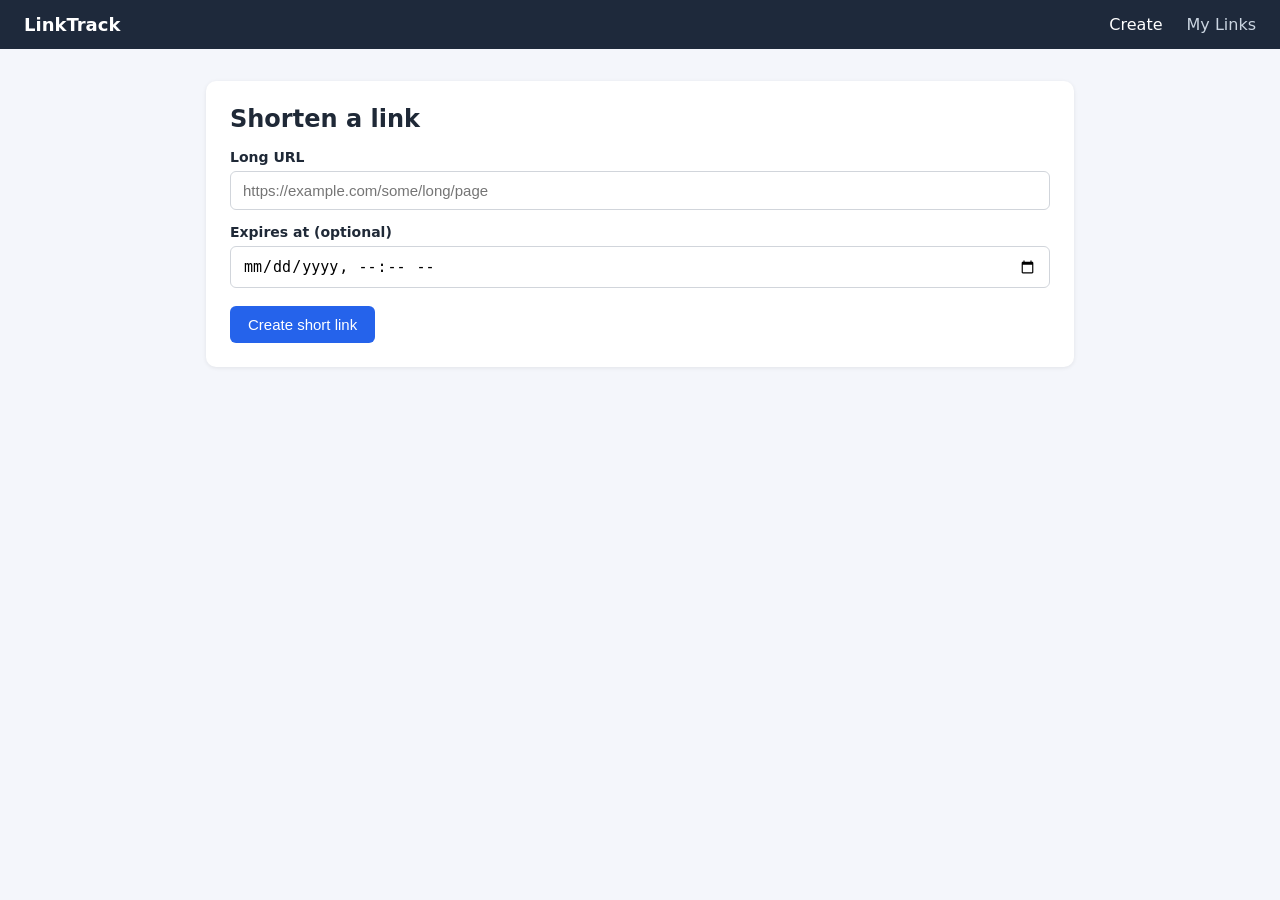
<file: frontend/index.html>
<!DOCTYPE html>
<html lang="en">
<head>
  <meta charset="UTF-8">
  <meta name="viewport" content="width=device-width, initial-scale=1.0">
  <title>LinkTrack - Create</title>
  <link rel="stylesheet" href="css/style.css">
</head>
<body>
  <nav>
    <span class="brand">LinkTrack</span>
    <a href="index.html" class="active">Create</a>
    <a href="links.html">My Links</a>
  </nav>

  <main>
    <div class="card">
      <h1>Shorten a link</h1>
      <form id="create-form">
        <label for="url">Long URL</label>
        <input id="url" type="text" placeholder="https://example.com/some/long/page" required>

        <label for="expires">Expires at (optional)</label>
        <input id="expires" type="datetime-local">

        <div style="margin-top: 18px;">
          <button type="submit">Create short link</button>
        </div>
      </form>

      <div id="error" class="message error" hidden></div>

      <div id="result" hidden>
        <div class="message success">Your short link is ready:</div>
        <div class="result">
          <input id="short-url" type="text" readonly>
          <button id="copy-btn" type="button" class="secondary">Copy</button>
        </div>
      </div>
    </div>
  </main>

  <script src="js/api.js"></script>
  <script src="js/create.js"></script>
</body>
</html>
</file>
<file: frontend/css/style.css>
* { box-sizing: border-box; }

body {
  margin: 0;
  font-family: system-ui, -apple-system, "Segoe UI", sans-serif;
  background: #f4f6fb;
  color: #1f2937;
}

nav {
  background: #1e293b;
  padding: 14px 24px;
  display: flex;
  gap: 24px;
  align-items: center;
}
nav .brand { color: #fff; font-weight: 700; font-size: 18px; margin-right: auto; }
nav a { color: #cbd5e1; text-decoration: none; }
nav a:hover, nav a.active { color: #fff; }

main { max-width: 900px; margin: 32px auto; padding: 0 16px; }

.card {
  background: #fff;
  border-radius: 10px;
  padding: 24px;
  box-shadow: 0 1px 4px rgba(0, 0, 0, 0.08);
  margin-bottom: 24px;
}

h1 { margin-top: 0; font-size: 24px; }
label { display: block; margin: 14px 0 6px; font-weight: 600; font-size: 14px; }

input {
  width: 100%;
  padding: 10px 12px;
  border: 1px solid #d1d5db;
  border-radius: 6px;
  font-size: 15px;
}

button, .btn {
  background: #2563eb;
  color: #fff;
  border: none;
  padding: 10px 18px;
  border-radius: 6px;
  font-size: 15px;
  cursor: pointer;
  text-decoration: none;
  display: inline-block;
}
button:hover, .btn:hover { background: #1d4ed8; }
button.secondary { background: #e5e7eb; color: #111827; }
button.secondary:hover { background: #d1d5db; }
button.danger { background: #dc2626; }
button.danger:hover { background: #b91c1c; }
button.small, .btn.small { padding: 6px 12px; font-size: 13px; }

.message { margin-top: 16px; padding: 10px 14px; border-radius: 6px; font-size: 14px; }
.message.error { background: #fee2e2; color: #991b1b; }
.message.success { background: #dcfce7; color: #166534; }

.result { display: flex; gap: 8px; margin-top: 8px; }
.result input { flex: 1; }

table { width: 100%; border-collapse: collapse; }
th, td { text-align: left; padding: 10px 8px; border-bottom: 1px solid #e5e7eb; font-size: 14px; }
th { color: #6b7280; font-weight: 600; }
td.url { max-width: 260px; overflow: hidden; text-overflow: ellipsis; white-space: nowrap; }
td.actions { white-space: nowrap; display: flex; gap: 6px; }

.badge { padding: 2px 8px; border-radius: 999px; font-size: 12px; font-weight: 600; }
.badge.active { background: #dcfce7; color: #166534; }
.badge.expired { background: #fee2e2; color: #991b1b; }

.stat-grid { display: grid; grid-template-columns: repeat(auto-fit, minmax(180px, 1fr)); gap: 16px; margin: 16px 0; }
.stat { background: #f9fafb; border-radius: 8px; padding: 16px; }
.stat .value { font-size: 26px; font-weight: 700; }
.stat .label { color: #6b7280; font-size: 13px; }

.muted { color: #6b7280; font-size: 14px; }
</file>
